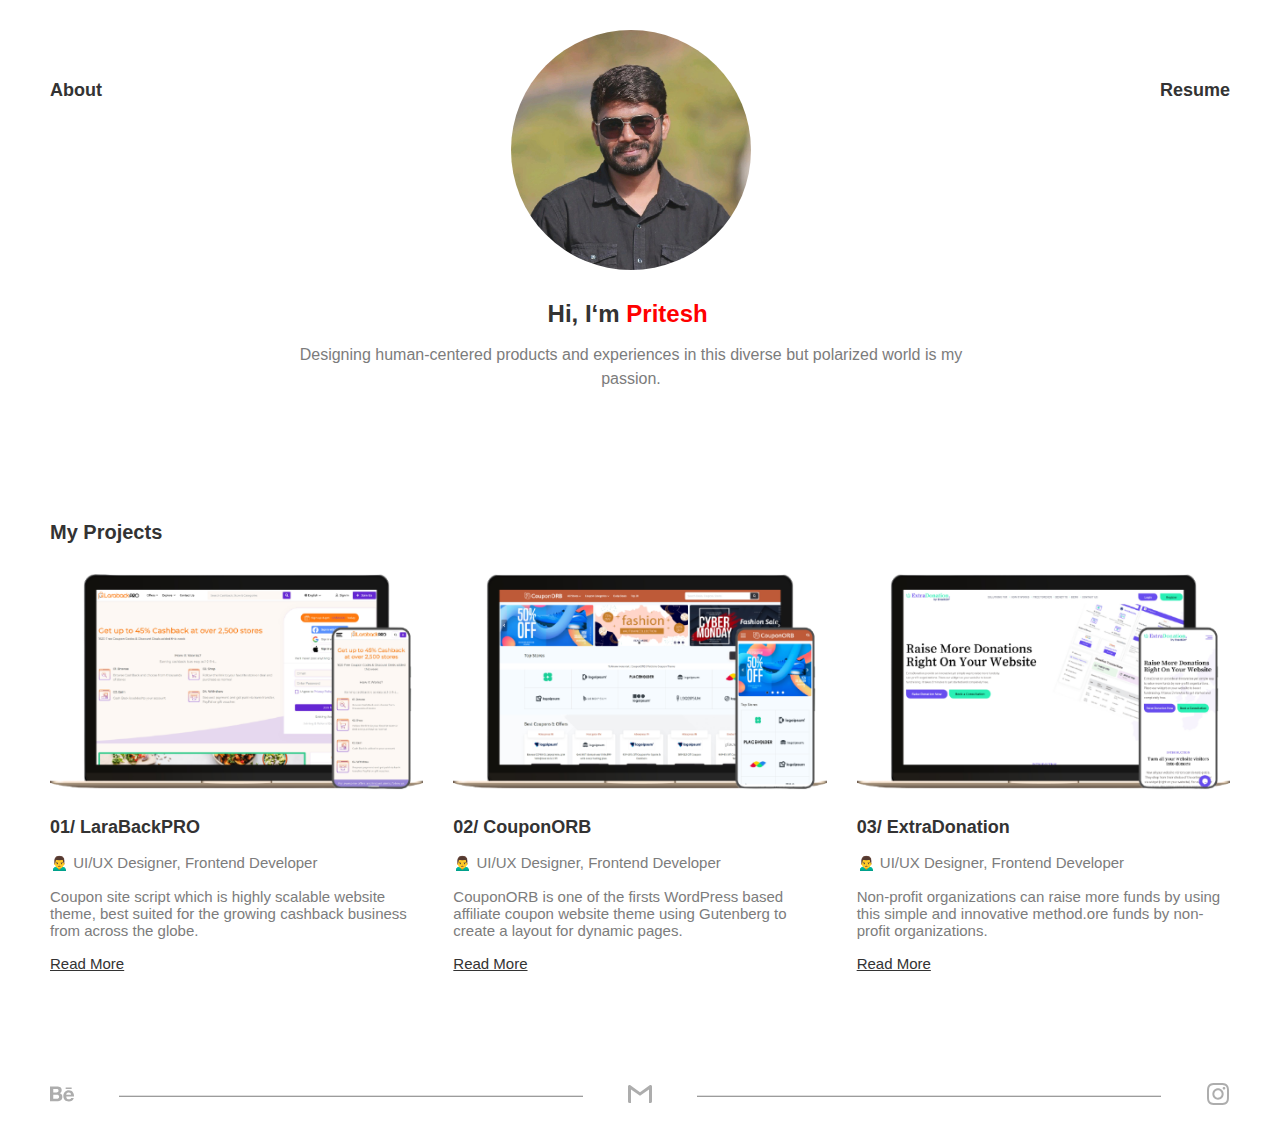
<file: index.html>
<!DOCTYPE html>
<html lang="en">

<head>
    <meta charset="UTF-8">
    <meta http-equiv="X-UA-Compatible" content="IE=edge">
    <meta name="viewport" content="width=device-width, initial-scale=1.0">
    <link rel="stylesheet" href="style.css">
    <title>Pritesh Borse</title>
</head>

<body>
    <div class="container">
        <header>
            <div class="link">
                <a href="about.html">About</a>
            </div>
            <div class="about-me">
                <div class="profile"><img src="pritesh.jpeg" alt="Pritesh"></div>
                <h1 class="name">Hi, I‘m <span class="name-highlight">Pritesh</span> </h1>
                <p class="about-info">
                    Designing human-centered products and experiences in this diverse but polarized world is my passion.
                </p>
            </div>
            <div class="link">
                <a href="https://drive.google.com/file/d/1q_jX2AlWFVSpTRPx2ldh08zr3hMpB903/view?usp=sharing" target="_blank">Resume</a>
            </div>
        </header>
    </div>

    <div class="container">
        <section class="recent-projects">
            <h2 class="recent-projects-title">My Projects</h2>
            <div class="recent-projects-grid">
                <div class="recent-projects-card">
                    <div class="project-thumbnail">
                        <a href="laraback.html">
                            <img src="laraback.png" alt="">
                        </a>
                    </div>
                    <div class="project-info">
                        <p class="project-title">01/ LaraBackPRO</p>
                        <p class="project-role">🙍‍♂️ UI/UX Designer, Frontend Developer</p>
                        <p class="project-desc">Coupon site script which is highly scalable website theme, best
                            suited for the growing cashback business from across the globe.</p>
                        <p class="proj-link"><a href="laraback.html">Read More</a></p>
                    </div>
                </div>
                <div class="recent-projects-card">
                    <div class="project-thumbnail">
                        <a href="couponorb.html">
                            <img src="couponorb.png" alt="">
                        </a>
                    </div>
                    <div class="project-info">
                        <p class="project-title">02/ CouponORB</p>
                        <p class="project-role">🙍‍♂️ UI/UX Designer, Frontend Developer</p>
                        <p class="project-desc">CouponORB is one of the firsts WordPress based affiliate coupon
                            website theme using Gutenberg to create a layout for dynamic pages.</p>
                        <p class="proj-link"><a href="couponorb.html">Read More</a></p>
                    </div>
                </div>
                <div class="recent-projects-card">
                    <div class="project-thumbnail">
                        <a href="extradonation.html">
                            <img src="extradonation.png" alt="">
                        </a>
                    </div>
                    <div class="project-info">
                        <p class="project-title">03/ ExtraDonation</p>
                        <p class="project-role">🙍‍♂️ UI/UX Designer, Frontend Developer</p>
                        <p class="project-desc">Non-profit organizations can raise more funds by using this simple
                            and innovative method.ore funds by non-profit organizations. </p>
                        <p class="proj-link"><a href="extradonation.html">Read More</a></p>
                    </div>
                </div>
            </div>
        </section>
    </div>
    <footer>
        <div class="container">
            <div class="footer-link">
                <a href="https://www.behance.net/priteshborse666" target="_blank"><img src="behance.svg"
                        alt="my-behance"></a>
            </div>
            <div class="footer-link">
                <a href="mailto:borsepritesh666@gmail.com"><img src="mail.svg" alt="my-mail"></a>
            </div>
            <div class="footer-link">
                <a href="https://www.instagram.com/shuttersleuth/" target="_blank"><img src="instagram.svg"
                        alt="my-instagram"></a>
            </div>
        </div>
    </footer>
    </div>
</body>

</html>
</file>
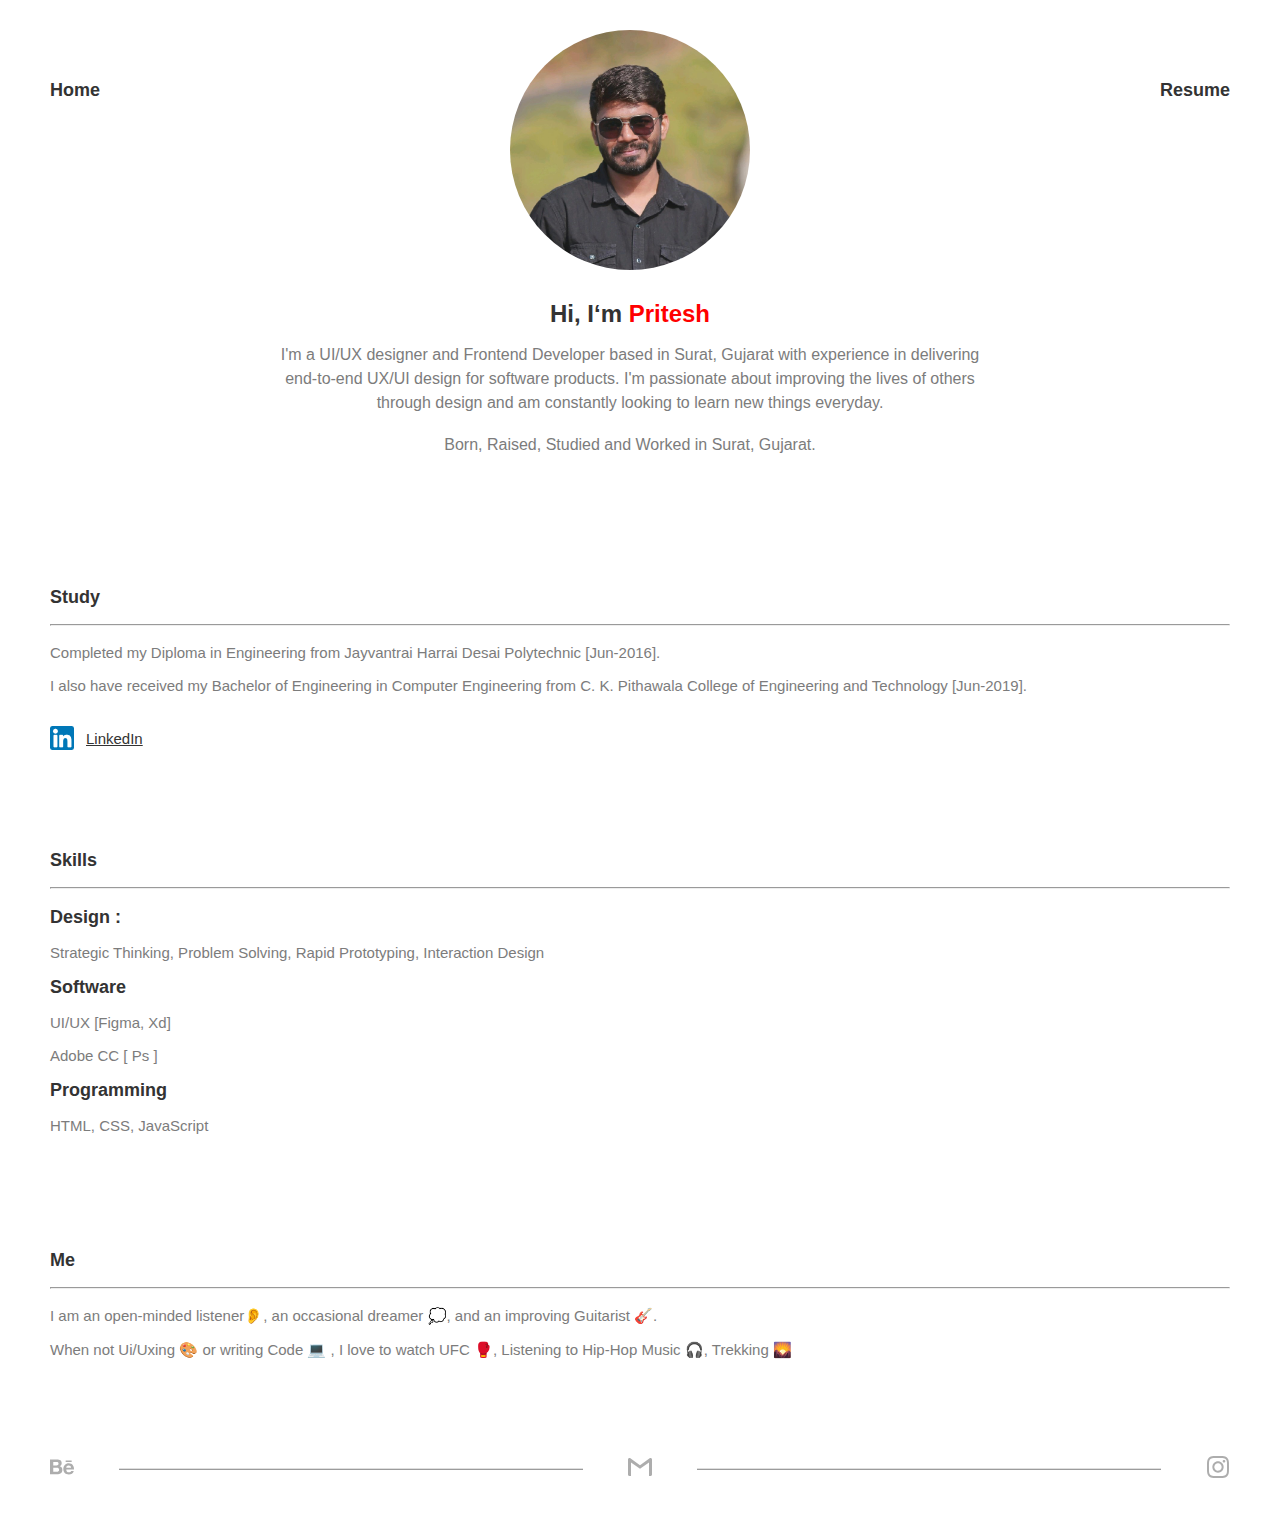
<file: about.html>
<!DOCTYPE html>
<html lang="en">

<head>
    <meta charset="UTF-8">
    <meta http-equiv="X-UA-Compatible" content="IE=edge">
    <meta name="viewport" content="width=device-width, initial-scale=1.0">
    <link rel="stylesheet" href="style.css">
    <title>Pritesh Borse</title>
</head>

<body>
    <div class="container">
        <header>
            <div class="link">
                <a href="index.html">Home</a>
            </div>
            <div class="about-me">
                <div class="profile"><img src="pritesh.jpeg" alt="Pritesh"></div>
                <h1 class="name">Hi, I‘m <span class="name-highlight">Pritesh</span></h1>
                <p class="about-info">
                    I'm a UI/UX designer and Frontend Developer based in Surat, Gujarat with experience in delivering
                    end-to-end UX/UI design for software products. I'm passionate about improving the lives of others
                    through design and am constantly looking to learn new things everyday.

                </p><br>
                <p class="about-info">
                    Born, Raised, Studied and Worked in Surat, Gujarat.
                </p>
            </div>
            <div class="link">
                <a href="https://drive.google.com/file/d/1B6SzpzosISL-iLFdlOEhxt_hxgK-Z2Uh/view?usp=sharing" target="_blank">Resume</a>
            </div>
        </header>
    </div>

    <section>
        <div class="container">
            <div class="project-brief">
                <p class="sm-title">Study</p>
                <hr>
                <br>
                <p class="sm-desc">Completed my Diploma in Engineering from Jayvantrai Harrai Desai Polytechnic
                    [Jun-2016]. </p>
                <p class="sm-desc">I also have received my Bachelor of Engineering in Computer Engineering from C. K.
                    Pithawala College of Engineering and Technology [Jun-2019].</p>
                <p class="proj-link other-link">
                    <a href="https://www.linkedin.com/in/pritesh-borse/" target="_blank"> <img src="linkedin-logo.png"
                            alt="linkedin-link">
                        LinkedIn
                    </a>
                </p>
            </div>
        </div>
    </section>

    <section>
        <div class="container">
            <div class="project-brief">
                <p class="sm-title">Skills</p>
                <hr>
                <br>
                <p class="sm-title primary">Design : </p>
                <p class="sm-desc">Strategic Thinking, Problem Solving, Rapid Prototyping, Interaction Design</p>
                <p class="sm-title primary">Software</p>
                <p class="sm-desc">UI/UX [Figma, Xd]</p>
                <p class="sm-desc">Adobe CC [ Ps ]</p>
                <p class="sm-title primary">Programming</p>
                <p class="sm-desc"> HTML, CSS, JavaScript</p>

            </div>
        </div>
    </section>

    <section>
        <div class="container">
            <div class="project-brief">
                <p class="sm-title">Me</p>
                <hr>
                <br>
                <p class="sm-desc">
                    I am an open-minded listener👂, an occasional dreamer 💭, and an improving Guitarist 🎸.
                </p>
                <p class="sm-desc">
                    When not Ui/Uxing 🎨 or writing Code 💻 , I love to watch UFC 🥊, Listening to Hip-Hop Music 🎧, Trekking 🌄
                </p>
            </div>
        </div>
    </section>

    <footer>
        <div class="container">
            <div class="footer-link">
                <a href="https://www.behance.net/priteshborse666" target="_blank"><img src="behance.svg" alt="my-behance"></a>
            </div>
            <div class="footer-link">
                <a href="mailto:borsepritesh666@gmail.com"><img src="mail.svg" alt="my-mail"></a>
            </div>
            <div class="footer-link">
                <a href="https://www.instagram.com/coolwebdev/" target="_blank"><img src="instagram.svg" alt="my-instagram"></a>
            </div>
        </div>
    </footer>
    </div>
</body>

</html>
</file>
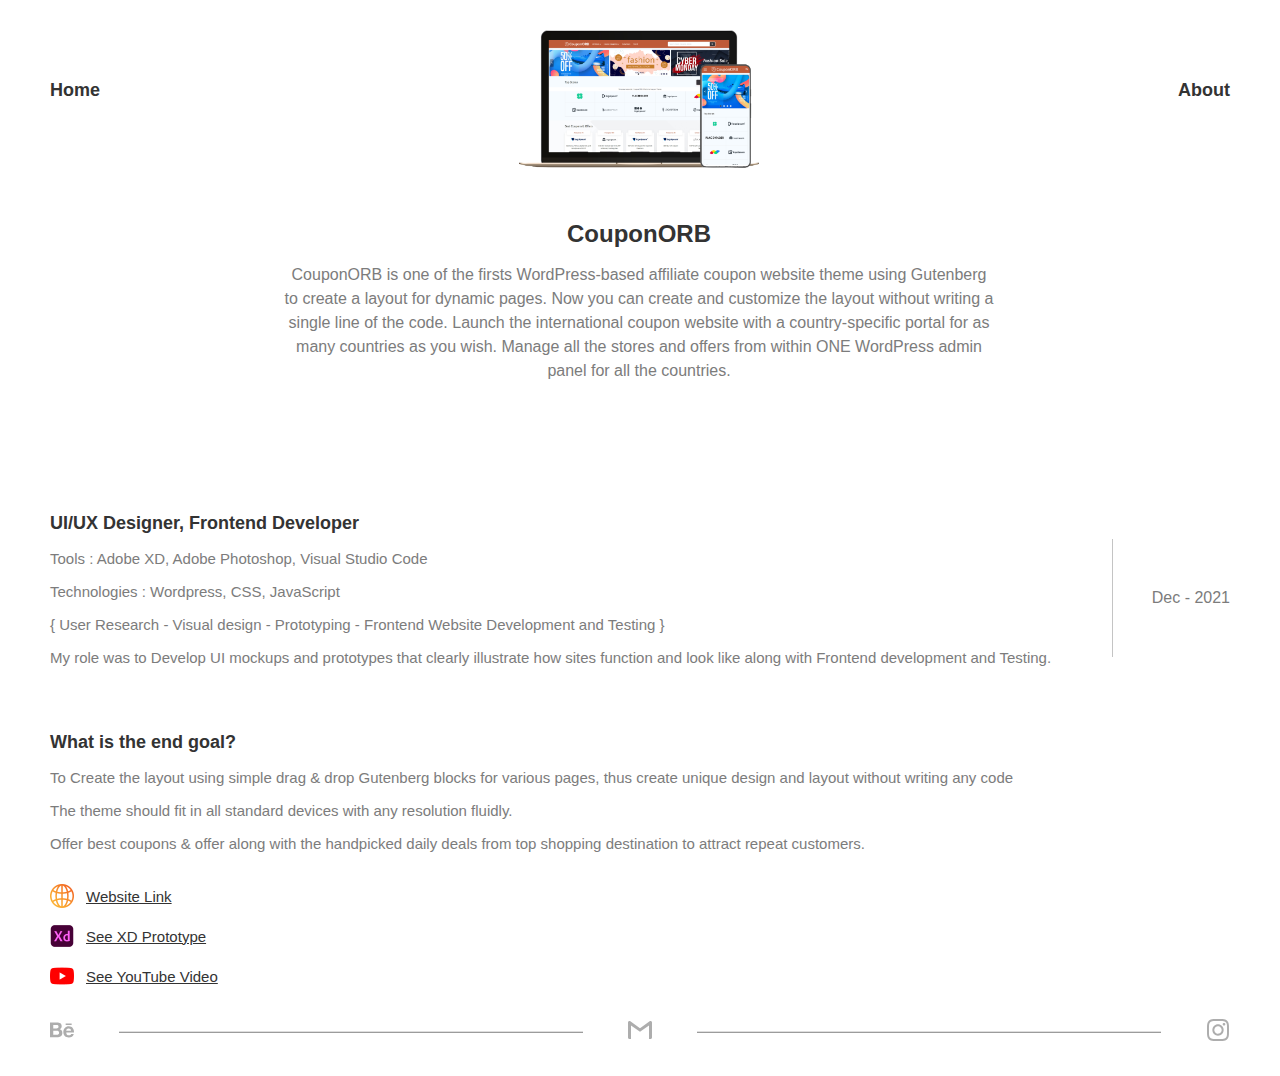
<file: couponorb.html>
<!DOCTYPE html>
<html lang="en">

<head>
    <meta charset="UTF-8">
    <meta http-equiv="X-UA-Compatible" content="IE=edge">
    <meta name="viewport" content="width=device-width, initial-scale=1.0">
    <link rel="stylesheet" href="style.css">
    <title>Pritesh Borse - CouponORB</title>
</head>

<body>
    <div class="container">
        <header>
            <div class="link">
                <a href="index.html">Home</a>
            </div>
            <div class="about-proj">
                <div class="profile"><img src="couponorb.png" alt="couponorb"></div>
                <h1 class="name">CouponORB</span></h1>
                <p class="about-info">
                    CouponORB is one of the firsts WordPress-based affiliate coupon website theme using Gutenberg to
                    create a layout for dynamic pages. Now you can create and customize the layout without writing a
                    single line of the code. Launch the international coupon website with a country-specific portal for
                    as many countries as you wish. Manage all the stores and offers from within ONE WordPress admin
                    panel for all the countries.</p>
            </div>
            <div class="link">
                <a href="about.html">About</a>
            </div>
        </header>

    </div>

    <section class="project-brief-info">
        <div class="container">
            <div class="project-brief">
                <p class="sm-title">UI/UX Designer, Frontend Developer</p>
                <p class="sm-desc">Tools : Adobe XD, Adobe Photoshop, Visual Studio Code</p>
                <p class="sm-desc">Technologies : Wordpress, CSS, JavaScript</p>
                <p class="sm-desc">
                    { User Research - Visual design - Prototyping - Frontend Website Development and Testing }
                </p>
                <p class="sm-desc">
                    My role was to Develop UI mockups and prototypes that clearly illustrate how sites function and look like along with Frontend development and Testing.
                </p>
            </div>
            <div class="proj-date">Dec - 2021</div>
        </div>
    </section>


    <div class="container">
        <p class="sm-title">What is the end goal?</p>
        <p class="sm-desc">
            To Create the layout using simple drag & drop Gutenberg blocks for various pages, thus create unique design and layout without writing any code
        </p>
        <p class="sm-desc">
            The theme should fit in all standard devices with any resolution fluidly.
        </p>
        <p class="sm-desc">
            Offer best coupons & offer along with the handpicked daily deals from top shopping destination to attract repeat customers.
        </p>
        <p class="proj-link other-link">
            <a href="https://orb.enactweb.com/" target="_blank"> 
                <img src="web-logo.png" alt="website-link">
                Website Link 
            </a>
        </p>
        <p class="proj-link other-link">
            <a href="https://xd.adobe.com/view/320a6318-f005-4c52-954a-8b287b759eb8-6759/grid" target="_blank">
                <img src="XD-Logo.png" alt=""> 
                See XD Prototype
            </a>
        </p>
        <p class="proj-link other-link">
            <a href="https://www.youtube.com/watch?v=MKyWY3x6RaU" target="_blank">
                <img src="youtube-logo.png" alt="">
                See YouTube Video
            </a>
        </p>
    </div>


    <footer>
        <div class="container">
            <div class="footer-link">
                <a href="https://www.behance.net/priteshborse666" target="_blank"><img src="behance.svg" alt="my-behance"></a>
            </div>
            <div class="footer-link">
                <a href="mailto:borsepritesh666@gmail.com"><img src="mail.svg" alt="my-mail"></a>
            </div>
            <div class="footer-link">
                <a href="https://www.instagram.com/coolwebdev/" target="_blank"><img src="instagram.svg" alt="my-instagram"></a>
            </div>
        </div>
    </footer>
</body>

</html>
</file>
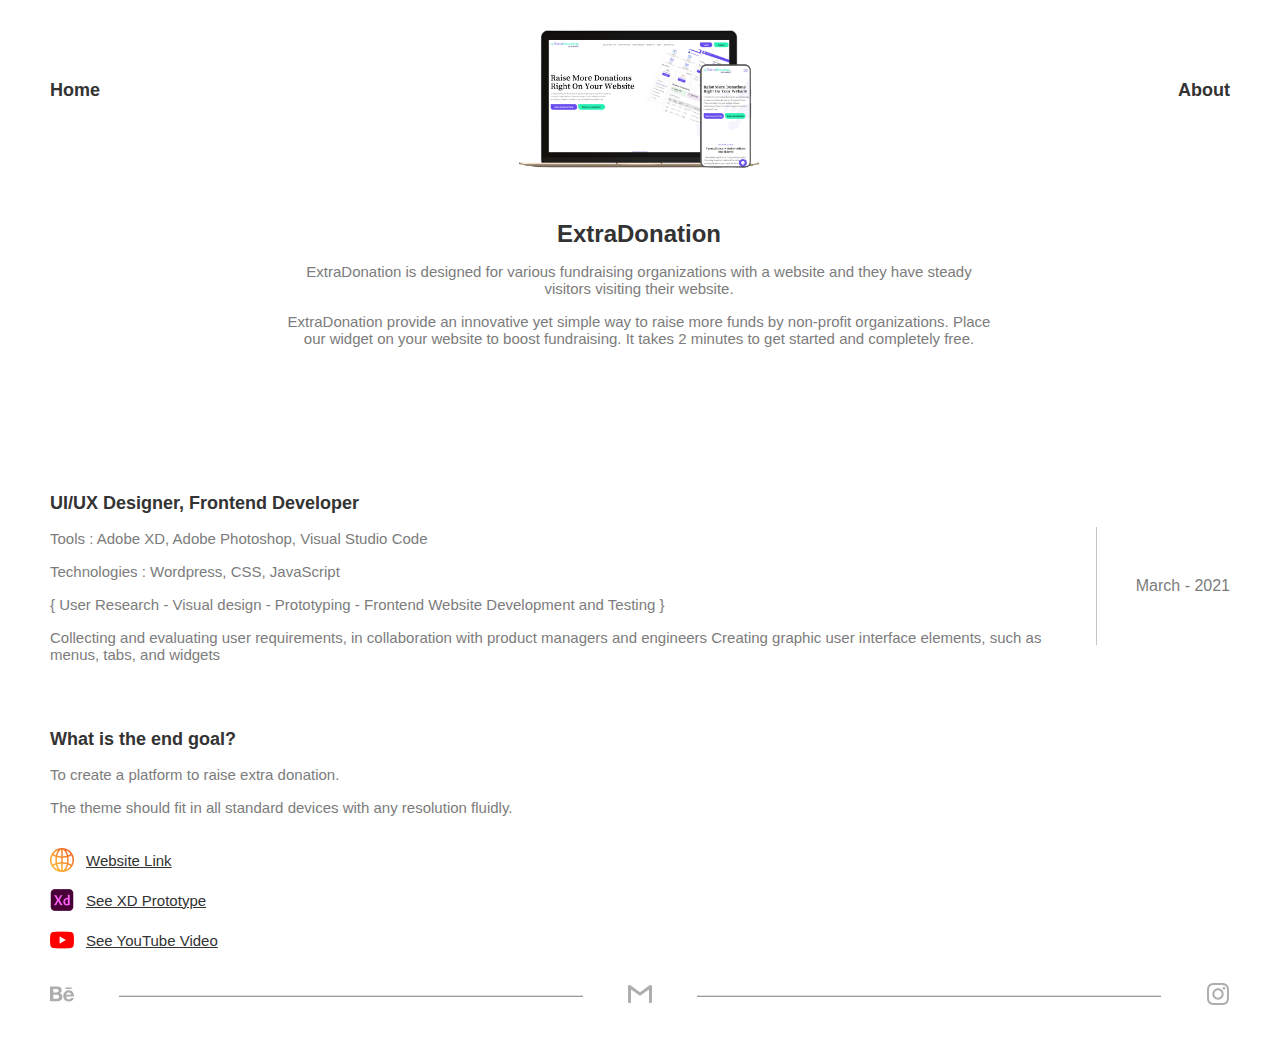
<file: extradonation.html>
<!DOCTYPE html>
<html lang="en">

<head>
    <meta charset="UTF-8">
    <meta http-equiv="X-UA-Compatible" content="IE=edge">
    <meta name="viewport" content="width=device-width, initial-scale=1.0">
    <link rel="stylesheet" href="style.css">
    <title>Pritesh Borse - ExtraDonation</title>
</head>

<body>
    <div class="container">
        <header>
            <div class="link">
                <a href="index.html">Home</a>
            </div>
            <div class="about-proj">
                <div class="profile"><img src="extradonation.png" alt="extradonation"></div>
                <h1 class="name">ExtraDonation</span></h1>
                <p class="sm-desc">
                    ExtraDonation is designed for various fundraising organizations with a website and they have steady
                    visitors visiting their website.
                </p>
                <p class="sm-desc">
                    ExtraDonation provide an innovative yet simple way to raise more funds by non-profit organizations.
                    Place our widget on your website to boost fundraising. It takes 2 minutes to get started and
                    completely free.
                </p>
            </div>
            <div class="link">
                <a href="about.html">About</a>
            </div>
        </header>

    </div>

    <section class="project-brief-info">
        <div class="container">
            <div class="project-brief">
                <p class="sm-title">UI/UX Designer, Frontend Developer</p>
                <p class="sm-desc">Tools : Adobe XD, Adobe Photoshop, Visual Studio Code</p>
                <p class="sm-desc">Technologies : Wordpress, CSS, JavaScript</p>
                <p class="sm-desc">
                    { User Research - Visual design - Prototyping - Frontend Website Development and Testing }
                </p>
                <p class="sm-desc">
                    Collecting and evaluating user requirements, in collaboration with product managers and engineers
                    Creating graphic user interface elements, such as menus, tabs, and widgets
                </p>
            </div>
            <div class="proj-date">March - 2021</div>
        </div>
    </section>


    <div class="container">
        <p class="sm-title">What is the end goal?</p>
        <p class="sm-desc">
            To create a platform to raise extra donation.
        </p>
        <p class="sm-desc">
            The theme should fit in all standard devices with any resolution fluidly.
        </p>
        <p class="proj-link other-link">
            <a href="https://www.extradonation.org/" target="_blank"> <img src="web-logo.png" alt="website-link">Website
                Link
            </a>
        </p>
        <p class="proj-link other-link">
            <a href="https://xd.adobe.com/view/a3dc4551-186e-4688-a374-e1c7c2e45941-f68f/" target="_blank">
                <img src="XD-Logo.png" alt="">
                See XD Prototype
            </a>
        </p>
        <p class="proj-link other-link">
            <a href="https://www.youtube.com/watch?v=gY_m3k5iwb8" target="_blank">
                <img src="youtube-logo.png" alt="">
                See YouTube Video
            </a>
        </p>
    </div>


    <footer>
        <div class="container">
            <div class="footer-link">
                <a href="https://www.behance.net/priteshborse666" target="_blank"><img src="behance.svg" alt="my-behance"></a>
            </div>
            <div class="footer-link">
                <a href="mailto:borsepritesh666@gmail.com"><img src="mail.svg" alt="my-mail"></a>
            </div>
            <div class="footer-link">
                <a href="https://www.instagram.com/coolwebdev/" target="_blank"><img src="instagram.svg" alt="my-instagram"></a>
            </div>
        </div>
    </footer>
</body>

</html>
</file>
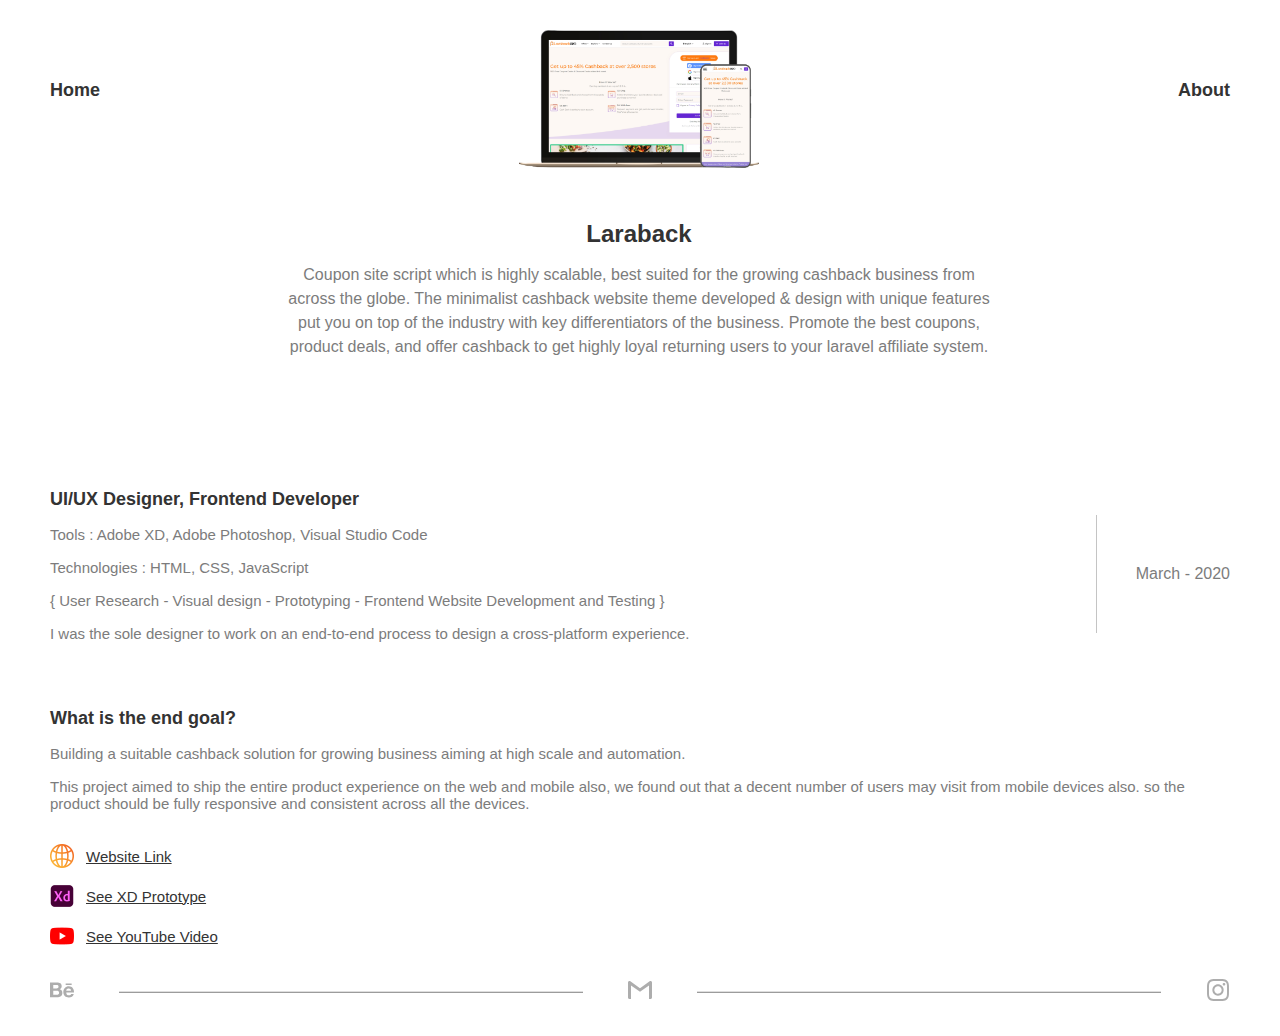
<file: laraback.html>
<!DOCTYPE html>
<html lang="en">

<head>
    <meta charset="UTF-8">
    <meta http-equiv="X-UA-Compatible" content="IE=edge">
    <meta name="viewport" content="width=device-width, initial-scale=1.0">
    <link rel="stylesheet" href="style.css">
    <title>Pritesh Borse - Laraback</title>
</head>

<body>
    <div class="container">
        <header>
            <div class="link">
                <a href="index.html">Home</a>
            </div>
            <div class="about-proj">
                <div class="profile"><img src="laraback.png" alt="larabackpro"></div>
                <h1 class="name">Laraback</span></h1>
                <p class="about-info">
                    Coupon site script which is highly scalable, best suited for the growing cashback
                    business from across the globe. The minimalist cashback website theme developed & design with unique
                    features put you on top of the industry with key differentiators of the business. Promote the best
                    coupons, product deals, and offer cashback to get highly loyal returning users to your laravel
                    affiliate system.</p>
            </div>
            <div class="link">
                <a href="about.html">About</a>
            </div>
        </header>

    </div>

    <section class="project-brief-info">
        <div class="container">
            <div class="project-brief">
                <p class="sm-title">UI/UX Designer, Frontend Developer</p>
                <p class="sm-desc">Tools : Adobe XD, Adobe Photoshop, Visual Studio Code</p>
                <p class="sm-desc">Technologies : HTML, CSS, JavaScript</p>
                <p class="sm-desc">{ User Research - Visual design - Prototyping - Frontend Website Development and
                    Testing }</p>
                <p class="sm-desc">
                    I was the sole designer to work on an end-to-end process to design a cross-platform experience. 
                </p>
            </div>
            <div class="proj-date">March - 2020</div>
        </div>
    </section>


    <div class="container">
        <p class="sm-title">What is the end goal?</p>
        <p class="sm-desc">Building a suitable cashback solution for growing business aiming at high scale and
            automation.</p>
        <p class="sm-desc">This project aimed to ship the entire product experience on the web and mobile also,
            we found out that a decent number of users may visit from mobile devices also. so the product
            should be fully responsive and consistent across all the devices.
        </p>
        <p class="proj-link other-link">
            <a href="https://laraback.enactweb.com/" target="_blank">
                <img src="web-logo.png" alt="website-link">
                Website Link 
            </a>
        </p>
        <p class="proj-link other-link">
            <a href="https://xd.adobe.com/view/fa1c197f-149c-46f8-ba42-172a16aa6ac4-af4f/grid/" target="_blank">
                <img src="XD-Logo.png" alt=""> 
                See XD Prototype
            </a>
        </p>
        <p class="proj-link other-link">
            <a href="https://www.youtube.com/watch?v=glrDT1hPBc4" target="_blank">
                <img src="youtube-logo.png" alt="">
                See YouTube Video
            </a>
        </p>
    </div>


    <footer>
        <div class="container">
            <div class="footer-link">
                <a href="https://www.behance.net/priteshborse666" target="_blank"><img src="behance.svg" alt="my-behance"></a>
            </div>
            <div class="footer-link">
                <a href="mailto:borsepritesh666@gmail.com"><img src="mail.svg" alt="my-mail"></a>
            </div>
            <div class="footer-link">
                <a href="https://www.instagram.com/coolwebdev/" target="_blank"><img src="instagram.svg" alt="my-instagram"></a>
            </div>
        </div>
    </footer>
</body>

</html>
</file>
<file: style.css>
*{margin:0;padding:0;-webkit-box-sizing:border-box;box-sizing:border-box;color:#333}body::-webkit-scrollbar{width:20px}body::-webkit-scrollbar-track{background-color:transparent}body::-webkit-scrollbar-thumb{background-color:#d6dee1}body::-webkit-scrollbar-thumb{background-color:#d6dee1;border-radius:20px;border:6px solid transparent;background-clip:content-box}body::-webkit-scrollbar-thumb:hover{background-color:#a8bbbf}a{text-decoration:none}.proj-link{font-size:15px;padding-top:1rem;text-decoration:underline}.proj-link.other-link a{display:-webkit-box;display:-ms-flexbox;display:flex;-webkit-box-align:center;-ms-flex-align:center;align-items:center;width:-webkit-fit-content;width:-moz-fit-content;width:fit-content}.proj-link.other-link a img{max-height:24px;margin-right:12px}.container{max-width:1600px;margin:0 auto;padding:0 50px}@media (max-width: 768px){.container{padding:0 30px}}@media (max-width: 576px){.container{padding:0 15px}}section{padding:50px 0}@media (max-width: 768px){section{padding:30px 0}}h1,h2,h3,.link,.sm-title,.project-title{font-family:"Syne",sans-serif}.about-info,.project-desc,.project-role,.proj-link,.sm-desc,.proj-date{font-family:"Lexend",sans-serif}.sm-title{font-size:18px;font-weight:700}.sm-desc{font-size:15px}.primary.sm-desc{color:#333}hr{background-color:light-grey}a{color:#333}.name-highlight{color:red}.about-info,.project-desc,.project-role,.sm-desc,.proj-date{color:#7c7c7c}.sm-title,.sm-desc{margin-bottom:1rem}.project-title,.project-desc,.project-role,.recent-projects-card a .project-thumbnail img,.footer-link img{-webkit-transition:all 0.2s ease-in;transition:all 0.2s ease-in}header{display:-webkit-box;display:-ms-flexbox;display:flex;-webkit-box-pack:justify;-ms-flex-pack:justify;justify-content:space-between;padding-top:30px;margin-bottom:80px}@media (max-width: 768px){header{margin-bottom:30px}}header .link{padding-top:50px}header .link a{font-size:18px;font-weight:700}header .about-me,header .about-proj{text-align:center;max-width:710px}header .about-me .profile,header .about-proj .profile{height:240px;width:240px;margin:0 auto}@media (max-width: 768px){header .about-me .profile,header .about-proj .profile{height:160px;width:160px}}header .about-me .profile img,header .about-proj .profile img{width:auto;max-width:100%;max-height:240px}@media (max-width: 768px){header .about-me .profile img,header .about-proj .profile img{max-height:160px}}header .about-me .name,header .about-proj .name{margin:30px 0 15px 0;font-weight:700;font-size:24px;white-space:pre}header .about-me .about-info,header .about-proj .about-info{line-height:1.5rem}header .about-me .profile{border-radius:100%;overflow:hidden}header .about-proj .profile{max-height:160px}@media (max-width: 768px){header .about-proj .profile{max-height:100px}}header .about-proj .profile img{-o-object-fit:contain;object-fit:contain}section.recent-projects .recent-projects-title{font-size:20px}section.recent-projects .recent-projects-grid{display:-ms-grid;display:grid;-ms-grid-columns:(1fr)[3];grid-template-columns:repeat(3, 1fr);gap:30px;padding:30px 0}@media (max-width: 1536px){section.recent-projects .recent-projects-grid{-ms-grid-columns:(minmax(332px, 1fr))[auto-fill];grid-template-columns:repeat(auto-fill, minmax(332px, 1fr))}}@media (max-width: 768px){section.recent-projects .recent-projects-grid{gap:50px;-ms-grid-columns:(1fr)[1];grid-template-columns:repeat(1, 1fr)}}@media (max-width: 768px){section.recent-projects .recent-projects-grid .recent-projects-card{text-align:center}}section.recent-projects .recent-projects-grid .recent-projects-card:hover .project-title{color:red}section.recent-projects .recent-projects-grid .recent-projects-card:hover .project-desc,section.recent-projects .recent-projects-grid .recent-projects-card:hover .project-role{color:#333}section.recent-projects .recent-projects-grid .recent-projects-card .project-thumbnail{-ms-flex-negative:0;flex-shrink:0}section.recent-projects .recent-projects-grid .recent-projects-card .project-thumbnail img{width:auto;max-width:100%;max-height:254px}section.recent-projects .recent-projects-grid .recent-projects-card .project-info .project-role{font-size:15px}section.recent-projects .recent-projects-grid .recent-projects-card .project-info .project-title{font-size:18px;font-weight:600;padding:1rem 0}section.recent-projects .recent-projects-grid .recent-projects-card .project-info .project-desc{font-size:15px;padding-top:1rem}section.project-brief-info .container{display:-webkit-box;display:-ms-flexbox;display:flex;-webkit-box-pack:justify;-ms-flex-pack:justify;justify-content:space-between;-webkit-box-align:center;-ms-flex-align:center;align-items:center}@media (max-width: 992px){section.project-brief-info .container{-webkit-box-align:start;-ms-flex-align:start;align-items:flex-start;-webkit-box-orient:vertical;-webkit-box-direction:reverse;-ms-flex-direction:column-reverse;flex-direction:column-reverse}}@media (min-width: 992px){section.project-brief-info .container .project-brief{padding-right:50px}}section.project-brief-info .container .proj-date{position:relative;white-space:pre}@media (max-width: 992px){section.project-brief-info .container .proj-date{margin-bottom:10px}}section.project-brief-info .container .proj-date:before{content:"";position:absolute;top:50%;left:-40px;height:calc(100% + 100px);width:1px;background-color:#c4c4c4;-webkit-transform:translateY(-50%);transform:translateY(-50%)}@media (max-width: 992px){section.project-brief-info .container .proj-date:before{content:none}}.proj-page-gallery div.gallery img{width:100%;height:auto}.proj-page-gallery div.desc{padding:15px;text-align:center}.proj-page-gallery *{-webkit-box-sizing:border-box;box-sizing:border-box}.proj-page-gallery .responsive{padding:0 6px;float:left;width:24.99999%}@media only screen and (max-width: 700px){.proj-page-gallery .responsive{width:49.99999%;margin:6px 0}}@media only screen and (max-width: 500px){.proj-page-gallery .responsive{width:100%}}footer{padding:30px 0}@media (max-width: 768px){footer{margin-top:50px}}footer .container{position:relative;display:-webkit-box;display:-ms-flexbox;display:flex;-webkit-box-pack:justify;-ms-flex-pack:justify;justify-content:space-between;-webkit-box-align:center;-ms-flex-align:center;align-items:center}footer .container:after{position:absolute;content:"";top:50%;left:50%;width:calc(100% - 200px);height:0.5px;background-color:#7c7c7c;-webkit-transform:translate(-50%, -50%);transform:translate(-50%, -50%);z-index:-1}@media (max-width: 576px){footer .container:after{width:calc(100% - 50px)}}footer .container .footer-link{display:-webkit-box;display:-ms-flexbox;display:flex;-webkit-box-align:center;-ms-flex-align:center;align-items:center;-webkit-box-pack:center;-ms-flex-pack:center;justify-content:center;background-color:white}footer .container .footer-link:first-child{padding-right:45px}footer .container .footer-link:nth-child(2){padding:0 45px}footer .container .footer-link:last-child{padding-left:45px}footer .container .footer-link:hover img{-webkit-filter:invert(1);filter:invert(1)}
</file>
